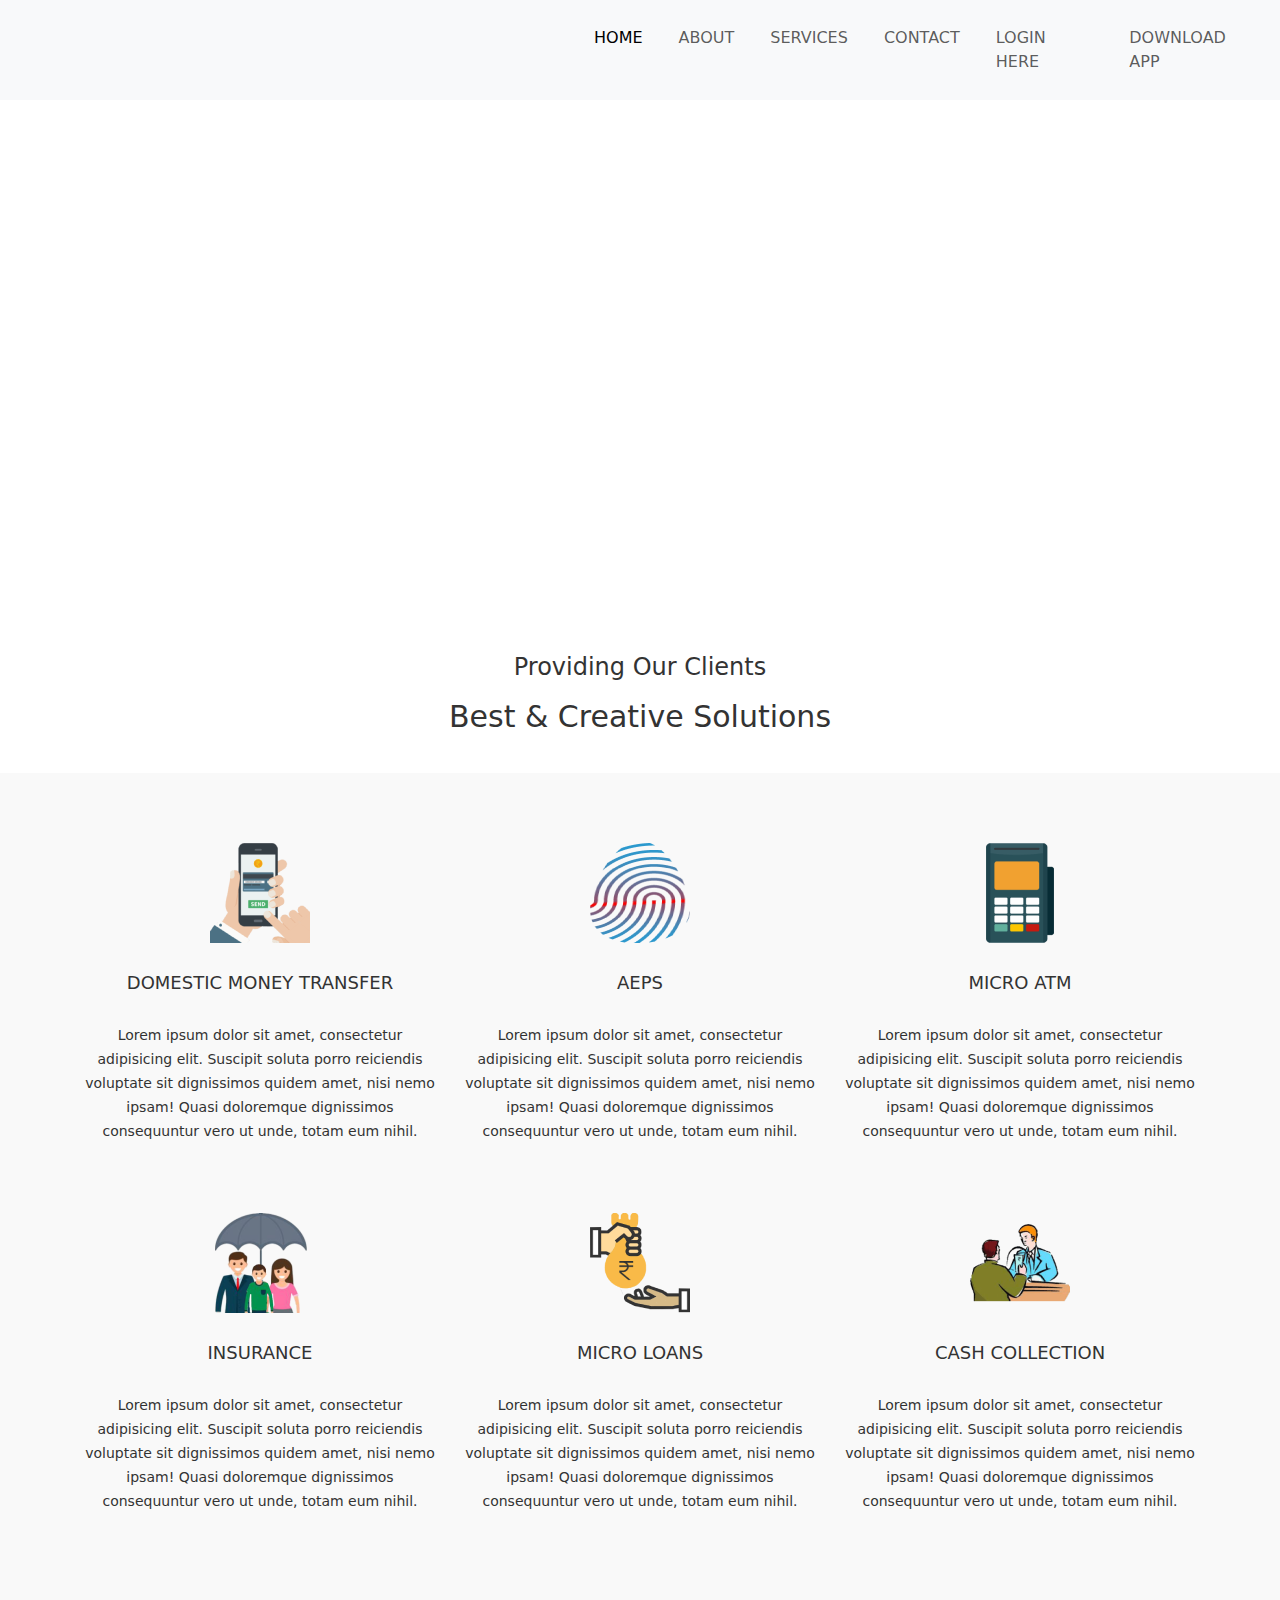
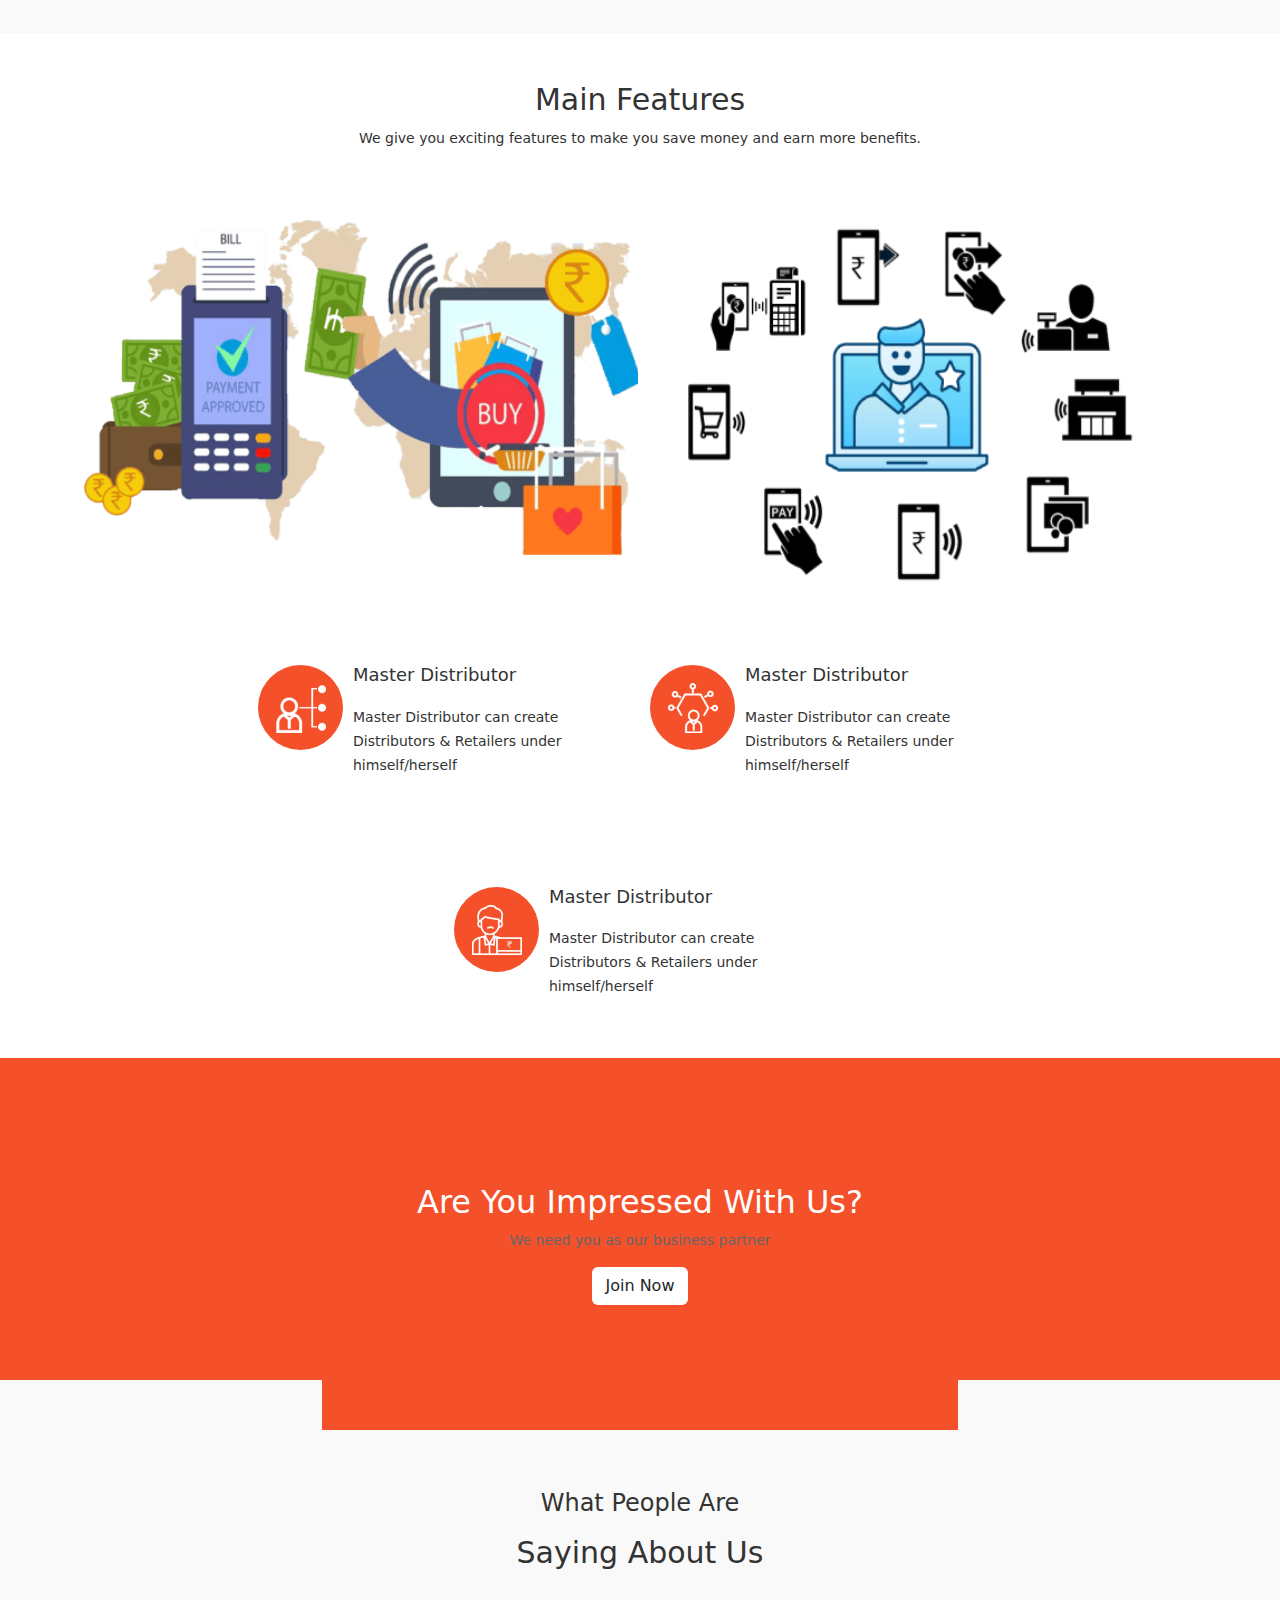
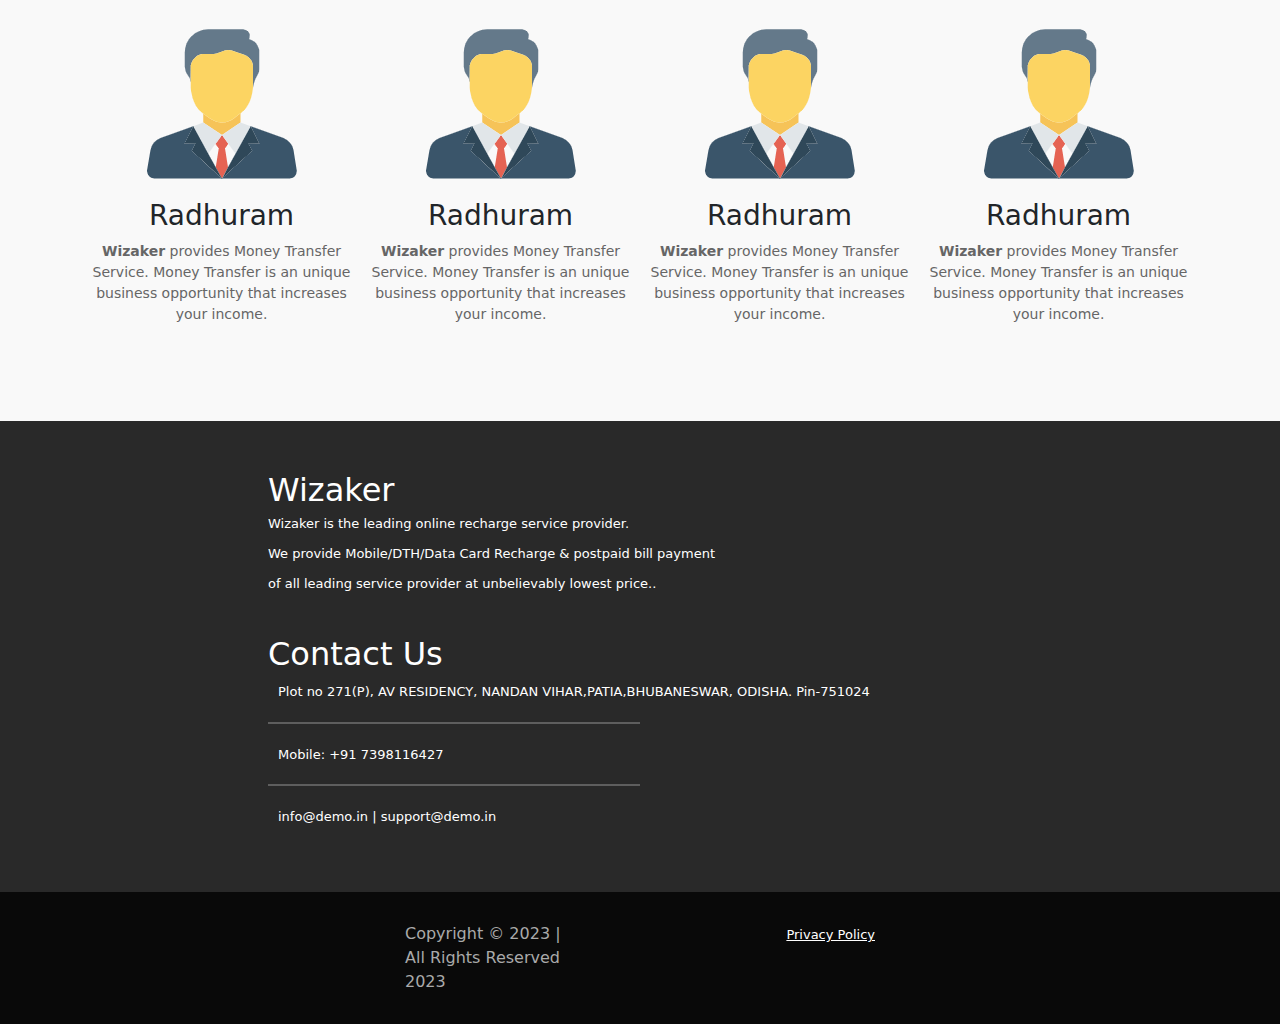
<file: index.html>
<!DOCTYPE html>
<html lang="en">

<head>
    <meta charset="UTF-8">
    <meta name="viewport" content="width=device-width, initial-scale=1.0">
    <link rel="stylesheet" href="css/style.css">
    <link rel="stylesheet" href="css/responsive.css">
    <link href="https://cdn.jsdelivr.net/npm/bootstrap@5.3.3/dist/css/bootstrap.min.css" rel="stylesheet"
        integrity="sha384-QWTKZyjpPEjISv5WaRU9OFeRpok6YctnYmDr5pNlyT2bRjXh0JMhjY6hW+ALEwIH" crossorigin="anonymous">
    <title>Home page</title>
</head>

<body>
    <!-- Header section start -->

    <div class="header">
        <nav class="navbar navbar-expand-lg bg-body-tertiary" style="height: 100px;">
            <div class="container-fluid">
                <a class="navbar-brand" href="#"></a>
                <button class="navbar-toggler" type="button" data-bs-toggle="collapse" data-bs-target="#navbarScroll"
                    aria-controls="navbarScroll" aria-expanded="false" aria-label="Toggle navigation">
                    <span class="navbar-toggler-icon"></span>
                </button>
                <div class="collapse navbar-collapse" id="navbarScroll">
                    <ul id="nav_element" class="navbar-nav me-auto my-2 my-lg-0 navbar-nav-scroll "
                        style="--bs-scroll-height: 200px;">
                        <li class="nav-item">
                            <a class="nav-link active" aria-current="page" href="#">HOME</a>
                        </li>
                        <li class="nav-item">
                            <a class="nav-link" href="about.html">ABOUT</a>
                        </li>
                        <li class="nav-item">
                            <a class="nav-link" href="services.html">SERVICES</a>
                        </li>
                        <li class="nav-item">
                            <a class="nav-link" href="contact.html">CONTACT</a>
                        </li>
                        <li class="nav-item">
                            <a class="nav-link" href="login.html">LOGIN HERE</a>
                        </li>
                        <li class="nav-item">
                            <a class="nav-link" aria-disabled="true">DOWNLOAD APP</a>
                        </li>
                    </ul>
                </div>
            </div>
        </nav>
    </div>


    <!-- header section end -->

    <!-- slider show start here -->

    <!-- Slideshow container -->
    <div class="slideshow-container">

        <!-- Full-width images with number and caption text -->
        <div class="mySlides fade">
            <div class="numbertext"></div>
            <img src="images/slider1.png" style="width:100%">
            <div class="text">Caption Text</div>
        </div>

        <div class="mySlides fade">
            <div class="numbertext"></div>
            <img src="images/slider2.png" style="width:100%">
            <div class="text">Caption Two</div>
        </div>

        <div class="mySlides fade">
            <div class="numbertext"></div>
            <img src="images/slider3.png" style="width:100%">
            <div class="text">Caption Three</div>
        </div>

        <!-- Next and previous buttons -->
        <!-- <a class="prev" onclick="plusSlides(-1)">&#10094;</a>
    <a class="next" onclick="plusSlides(1)">&#10095;</a> -->
    </div>
    <br>

    <!-- The dots/circles -->
    <!-- <div style="text-align:center">
    <span class="dot" onclick="currentSlide(1)"></span>
    <span class="dot" onclick="currentSlide(2)"></span>
    <span class="dot" onclick="currentSlide(3)"></span>
  </div> -->

    <!-- slider show end here -->

    <!-- hero section start here  -->
    <div class="bg-white">
        <div class="container">
            <div class="text-center" style="padding-bottom: 30px; padding-top: 30px;">
                <h3 class="sectntitle">Providing Our Clients</h3>
                <h2 class="sectnhdng">Best & Creative Solutions</h2>
            </div>
        </div>
    </div>
    <div class="box servicebx">
        <div class="container">
            <div class="row" style="display: flex; justify-content: center; flex-wrap: wrap;">
                <div class="col-sm-6 col-md-4 wow fadeInleft">
                    <img src="images/domestic.png" alt="domestic_img">
                    <h4 class>DOMESTIC MONEY TRANSFER</h4>
                    <p class>Lorem ipsum dolor sit amet, consectetur adipisicing elit. Suscipit soluta porro reiciendis
                        voluptate sit dignissimos quidem amet, nisi nemo ipsam! Quasi doloremque dignissimos
                        consequuntur vero ut unde, totam eum nihil.</p>
                </div>
                <div class="col-sm-6 col-md-4 wow fadeInleft">
                    <img src="images/aeps2.png" alt="domestic_img">
                    <h4 class>AEPS</h4>
                    <p class>Lorem ipsum dolor sit amet, consectetur adipisicing elit. Suscipit soluta porro reiciendis
                        voluptate sit dignissimos quidem amet, nisi nemo ipsam! Quasi doloremque dignissimos
                        consequuntur vero ut unde, totam eum nihil.</p>
                </div>
                <div class="col-sm-6 col-md-4 wow fadeInleft">
                    <img src="images/microatm.png" alt="domestic_img">
                    <h4 class>MICRO ATM</h4>
                    <p class>Lorem ipsum dolor sit amet, consectetur adipisicing elit. Suscipit soluta porro reiciendis
                        voluptate sit dignissimos quidem amet, nisi nemo ipsam! Quasi doloremque dignissimos
                        consequuntur vero ut unde, totam eum nihil.</p>
                </div>
                <div class="col-sm-6 col-md-4 wow fadeInleft">
                    <img src="images/insurance.png" alt="domestic_img">
                    <h4 class>INSURANCE</h4>
                    <p class>Lorem ipsum dolor sit amet, consectetur adipisicing elit. Suscipit soluta porro reiciendis
                        voluptate sit dignissimos quidem amet, nisi nemo ipsam! Quasi doloremque dignissimos
                        consequuntur vero ut unde, totam eum nihil.</p>
                </div>
                <div class="col-sm-6 col-md-4 wow fadeInleft">
                    <img src="images/lone.png" alt="domestic_img">
                    <h4 class>MICRO LOANS</h4>
                    <p class>Lorem ipsum dolor sit amet, consectetur adipisicing elit. Suscipit soluta porro reiciendis
                        voluptate sit dignissimos quidem amet, nisi nemo ipsam! Quasi doloremque dignissimos
                        consequuntur vero ut unde, totam eum nihil.</p>
                </div>
                <div class="col-sm-6 col-md-4 wow fadeInleft">
                    <img src="images/collection.png" alt="domestic_img">
                    <h4 class>CASH COLLECTION</h4>
                    <p class>Lorem ipsum dolor sit amet, consectetur adipisicing elit. Suscipit soluta porro reiciendis
                        voluptate sit dignissimos quidem amet, nisi nemo ipsam! Quasi doloremque dignissimos
                        consequuntur vero ut unde, totam eum nihil.</p>
                </div>
            </div>
        </div>
    </div>
    <div class="features bg-white">
        <div class="container">
            <div class="text-center" style="padding-top:30px;">
                <div class="wow bounceInDown">
                    <h2 class="sectnhdng">Main Features</h2>
                </div>
                <div class="wow bounceInDown" data-wow-delay="0.6s">
                    <p class>We give you exciting features to make you save money and earn more benefits.</p>
                </div>
            </div>
        </div>
    </div>
    <div id="img_cont" class="container">
        <div class="row col-sm-6 wow fadeInRight" style="margin-bottom: 50px;">
            <img class="img-responsive col-xs-12" style="padding: 0 !important;" src="images/bil.png" alt="bill_img">
        </div>
        <div class="row col-sm-6 wow fadeInLeft" style="margin-bottom: 15px !important;">
            <img class="img-responsive col-xs-12" style="padding: 0 !important;" src="images/bill2.png" alt="bill2_img">
        </div>
    </div>
    <!-- hero section end here -->

    <!-- bottom section start here  -->
    <div class="main-feature bg-white">
        <div id="bottom_section" class="container">
            <div class="col-md-4 wow fadeInUp">
                <div class="media">
                    <div class="media-left">
                        <span class="spnPartlImg sitePrimeClor hvrble">
                            <img src="images/MDistIco.png" alt="DistIco_img">
                        </span>
                    </div>
                    <div class="media-body">
                        <h4 class="media-heading">
                            Master Distributor
                        </h4>
                        <p>Master Distributor can create Distributors & Retailers under himself/herself</p>
                    </div>
                </div>
            </div>
            <div class="col-md-4 wow fadeInUp">
                <div class="media">
                    <div class="media-left">
                        <span class="spnPartlImg sitePrimeClor hvrble">
                            <img src="images/DistIco.png" alt="MDistIco_img">
                        </span>
                    </div>
                    <div class="media-body">
                        <h4 class="media-heading">
                            Master Distributor
                        </h4>
                        <p>Master Distributor can create Distributors & Retailers under himself/herself</p>
                    </div>
                </div>
            </div>
            <div class="col-md-4 wow fadeInUp">
                <div class="media">
                    <div class="media-left">
                        <span class="spnPartlImg sitePrimeClor hvrble">
                            <img src="images/retailer.png" alt="DistIco_img">
                        </span>
                    </div>
                    <div class="media-body">
                        <h4 class="media-heading">
                            Master Distributor
                        </h4>
                        <p>Master Distributor can create Distributors & Retailers under himself/herself</p>
                    </div>
                </div>
            </div>
        </div>
        <div class="bottom_secton">
            <div class="container">
                <div class="text-center joinImprsnCont sitePrimeClor">
                    <div class="joinImpression relPostn" style="margin-bottom: 30px;">
                        <div class="wow bounceInDown">
                            <h2 class="mrng0">Are You Impressed With Us?</h2>
                            <p class="mrgn0 text-right">We need you as our business partner</p>
                        </div>
                        <div class="clearfix">
                            <a href="contact.html" class="btn btn-default marg0 bg-white"
                                style="margin: 0 !important;">Join Now</a>
                        </div>
                    </div>
                </div>
            </div>
        </div>
        <div class="about_us">
            <div class="container">
                <div class="text-center">
                    <h3 class="sectntitle">What People Are</h3>
                    <h2 class="sectnhdng">Saying About Us</h2>
                    <div class="about_img" style="display: flex; justify-content: center; flex-wrap: wrap;">
                        <div class="col-md-3 ppldescnt">
                            <img src="images/raghuram.png" alt="raghuram">
                            <h3 class>Radhuram</h3>
                            <p class> <b>Wizaker</b> provides Money Transfer Service. Money Transfer is an unique business opportunity that increases your income.</p>
                        </div>
                        <div class="col-md-3 ppldescnt">
                            <img src="images/raghuram.png" alt="raghuram">
                            <h3 class>Radhuram</h3>
                            <p class> <b>Wizaker</b> provides Money Transfer Service. Money Transfer is an unique business opportunity that increases your income.</p>
                        </div>
                        <div class="col-md-3 ppldescnt">
                            <img src="images/raghuram.png" alt="raghuram">
                            <h3 class>Radhuram</h3>
                            <p class> <b>Wizaker</b> provides Money Transfer Service. Money Transfer is an unique business opportunity that increases your income.</p>
                        </div>
                        <div class="col-md-3 ppldescnt">
                            <img src="images/raghuram.png" alt="raghuram">
                            <h3 class>Radhuram</h3>
                            <p class> <b>Wizaker</b> provides Money Transfer Service. Money Transfer is an unique business opportunity that increases your income.</p>
                        </div>
                    </div>
                </div>

            </div>
        </div>
        <!-- bottom section ends here -->
        <div  class="footer">
            <div id="footer" class="container"">
                <div class="col-xs-12 col-sm-6 col-md-8 wow fadeInUp">
                   <h2 class>Wizaker</h2>
                   <p class>Wizaker is the leading online recharge service provider. <br> We provide Mobile/DTH/Data Card Recharge & postpaid bill payment <br> of all leading service provider at unbelievably lowest price..</p>
                   <ul class="social-network">
                    <li></li>
                    <li></li>
                    <li></li>
                   </ul>
                </div>
                <div class="col-xs-12 col-sm-6 col-md-8 wow fadeInUp">
                    <h2>Contact Us</h2>
                    <ul class="footerAddress">
                        <li><span>Plot no 271(P), AV RESIDENCY, NANDAN VIHAR,PATIA,BHUBANESWAR, ODISHA. Pin-751024</span>
                        </li>
                        <hr class="hr">
                        <li><span>Mobile: +91 7398116427</span></li>
                        <hr class="hr">
                        <li><span>info@demo.in | support@demo.in</span></li>
                    </ul>
                </div>
            </div>

        </div>

        <div class="sub-footer relPostn">
            <div class="container">
                <div class="row">
                    <div class="col-md-6">Copyright © 2023 | All Rights Reserved 2023</div>
                </div>
                <div class="pull-right">
                    <a href="index.html">Privacy Policy</a>
                </div>
            </div>
        </div>

    </div>
    





    <script src="Js/index.js"></script>
    <script src="https://cdn.jsdelivr.net/npm/@popperjs/core@2.11.8/dist/umd/popper.min.js"
        integrity="sha384-I7E8VVD/ismYTF4hNIPjVp/Zjvgyol6VFvRkX/vR+Vc4jQkC+hVqc2pM8ODewa9r"
        crossorigin="anonymous"></script>
    <script src="https://cdn.jsdelivr.net/npm/bootstrap@5.3.3/dist/js/bootstrap.min.js"
        integrity="sha384-0pUGZvbkm6XF6gxjEnlmuGrJXVbNuzT9qBBavbLwCsOGabYfZo0T0to5eqruptLy"
        crossorigin="anonymous"></script>
</body>

</html>
</file>
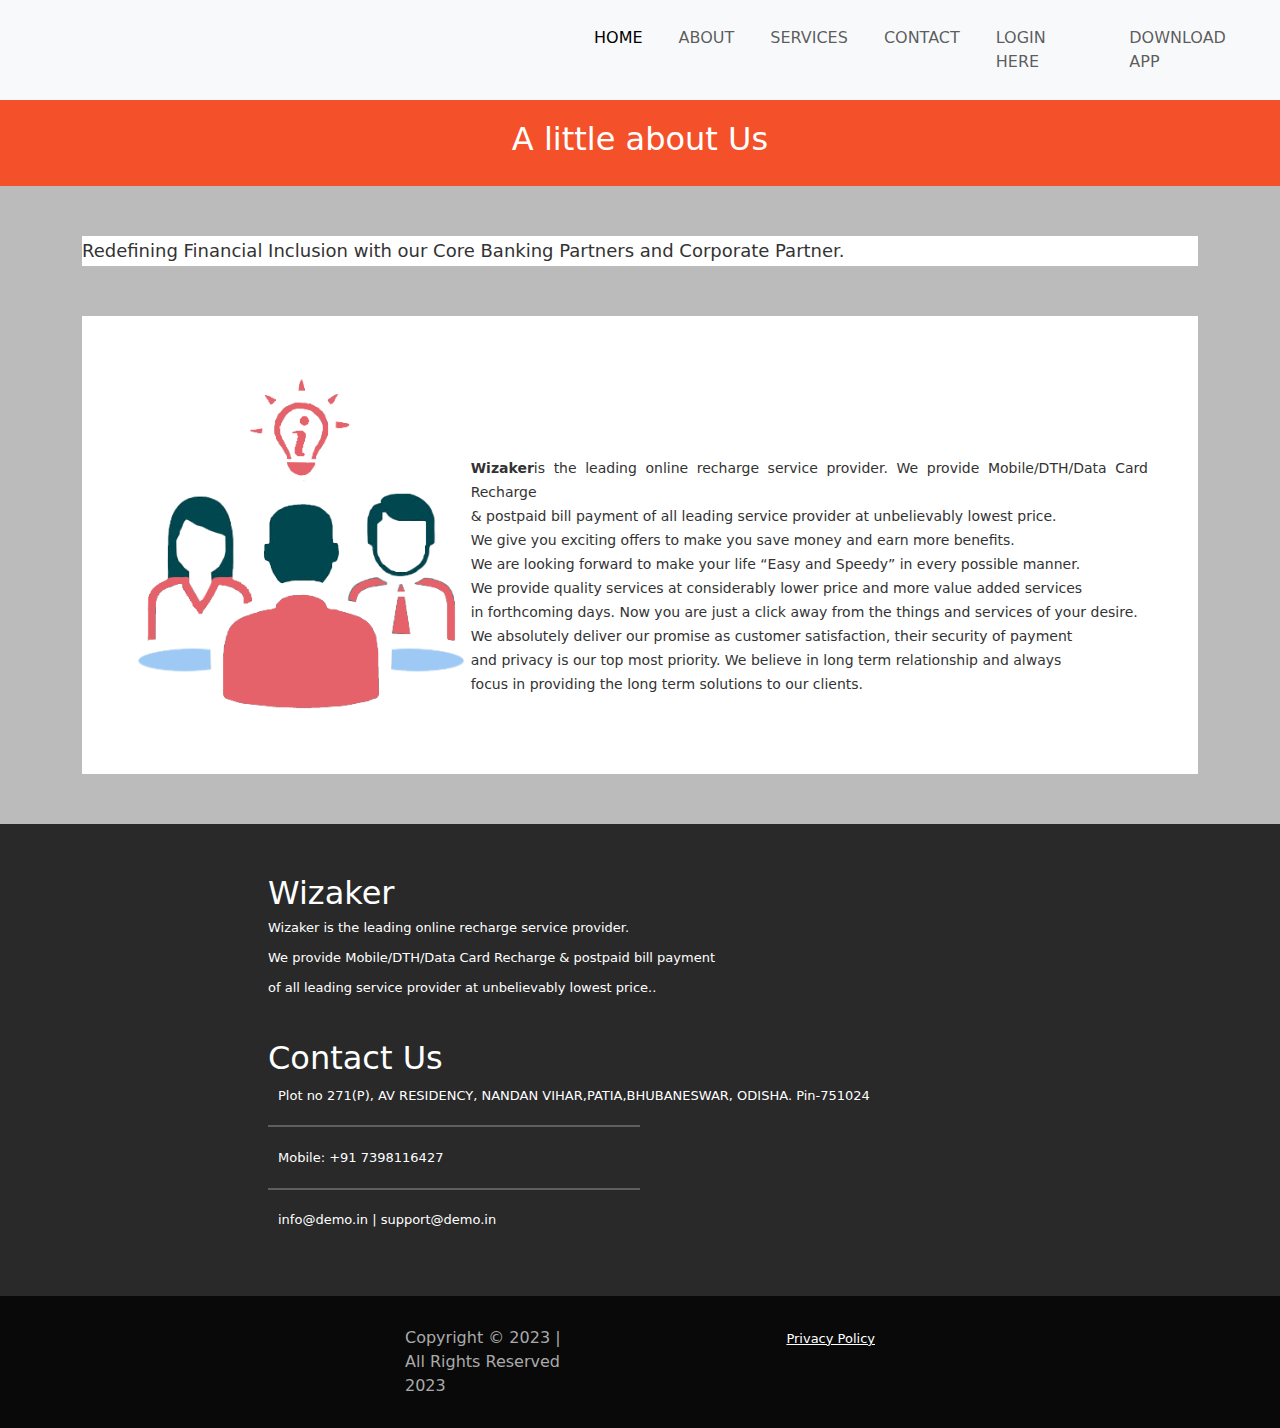
<file: about.html>
<!DOCTYPE html>
<html lang="en">
<head>
    <meta charset="UTF-8">
    <meta name="viewport" content="width=device-width, initial-scale=1.0">
    <link rel="stylesheet" href="css/style.css">
    <link rel="stylesheet" href="css/responsive.css">
    <link href="https://cdn.jsdelivr.net/npm/bootstrap@5.3.3/dist/css/bootstrap.min.css" rel="stylesheet"
    integrity="sha384-QWTKZyjpPEjISv5WaRU9OFeRpok6YctnYmDr5pNlyT2bRjXh0JMhjY6hW+ALEwIH" crossorigin="anonymous">
    <title>About page</title>
</head>
<body>

         <!-- Header section start here -->

         <div class="header">
            <nav class="navbar navbar-expand-lg bg-body-tertiary" style="height: 100px;">
                <div class="container-fluid">
                    <a class="navbar-brand" href="#"></a>
                    <button class="navbar-toggler" type="button" data-bs-toggle="collapse" data-bs-target="#navbarScroll"
                        aria-controls="navbarScroll" aria-expanded="false" aria-label="Toggle navigation">
                        <span class="navbar-toggler-icon"></span>
                    </button>
                    <div class="collapse navbar-collapse" id="navbarScroll">
                        <ul id="nav_element" class="navbar-nav me-auto my-2 my-lg-0 navbar-nav-scroll "
                            style="--bs-scroll-height: 200px;">
                            <li class="nav-item">
                                <a class="nav-link active" aria-current="page" href="index.html">HOME</a>
                            </li>
                            <li class="nav-item">
                                <a class="nav-link" href="about.html">ABOUT</a>
                            </li>
                            <li class="nav-item">
                                <a class="nav-link" href="services.html">SERVICES</a>
                            </li>
                            <li class="nav-item">
                                <a class="nav-link" href="contact.html">CONTACT</a>
                            </li>
                            <li class="nav-item">
                                <a class="nav-link" href="login.html">LOGIN HERE</a>
                            </li>
                            <li class="nav-item">
                                <a class="nav-link" aria-disabled="true">DOWNLOAD APP</a>
                            </li>
                        </ul>
                    </div>
                </div>
            </nav>
        </div>

        <!-- Header section end here -->


           <!-- main section start here -->
           <div class="sitePrimeClor clientPageTitle">
            <div class="container">
                <div class="row">
                    <div class="col-xs-12">
                        <h2 class style="color: #fff;">A little about Us</h2>
                    </div>
                </div>
            </div>
           </div>
        <div class="aboutus pagesection">
            <div class="container">
                <div>
                    <div class="about-box">
                        <div class="wow bouceInDown" data-wow-offset="0" data-wow-delay="0.6s">
                            <h4 class="text-left bg-white" style="margin-top: 50px; margin-bottom: 15px !important; line-height: 30px; color: #333; text-align: left; font-size: 18px;" >
                                Redefining Financial Inclusion with our Core Banking Partners and Corporate Partner.</h4>
                        </div>
                        <div class="pgbodyCont bg-white" style="display: flex; flex-wrap: wrap; margin-top: 50px; margin-bottom: 50px; padding: 50px; color: #3D4051;">
                            <div class="col-xs-12 col-sm-4 text-center aboutUsImg" style="margin-bottom: 15px !important; padding: 0 !important; ">
                                <img src="images/aboutus.png" class="img-responsive" alt=""> 
                            
                           </div>
                           <div class="col-xs-12 col-sm-8 aboutUsDesc" style=" padding-right: 0 !important;">
                            <p class="p-text"> <b>Wizaker</b>is the leading online recharge service provider. We provide Mobile/DTH/Data Card Recharge <br> & postpaid bill payment of all leading service provider at unbelievably lowest price. <br> We give you exciting offers to make you save money and earn more benefits. <br> We are looking forward to make your life “Easy and Speedy” in every possible manner. <br> We provide quality services at considerably lower price and more value added services <br> in forthcoming days. Now you are just a click away from the things and services of your desire. <br> We absolutely deliver our promise as customer satisfaction, their security of payment <br> and privacy is our top most priority. We believe in long term relationship and always <br> focus in providing the long term solutions to our clients.</p></div>
                        </div>
                        
                        </div>
                </div>
            </div>
        </div>
                <!-- main section end here -->

                <!-- footer section start here -->
                <div  class="footer">
                    <div id="footer" class="container"">
                        <div class="col-xs-12 col-sm-6 col-md-8 wow fadeInUp">
                           <h2 class>Wizaker</h2>
                           <p class>Wizaker is the leading online recharge service provider. <br> We provide Mobile/DTH/Data Card Recharge & postpaid bill payment <br> of all leading service provider at unbelievably lowest price..</p>
                           <ul class="social-network">
                            <li></li>
                            <li></li>
                            <li></li>
                           </ul>
                        </div>
                        <div class="col-xs-12 col-sm-6 col-md-8 wow fadeInUp">
                            <h2>Contact Us</h2>
                            <ul class="footerAddress">
                                <li><span>Plot no 271(P), AV RESIDENCY, NANDAN VIHAR,PATIA,BHUBANESWAR, ODISHA. Pin-751024</span>
                                </li>
                                <hr class="hr">
                                <li><span>Mobile: +91 7398116427</span></li>
                                <hr class="hr">
                                <li><span>info@demo.in | support@demo.in</span></li>
                            </ul>
                        </div>
                    </div>
        
                </div>
        
                <div class="sub-footer relPostn">
                    <div class="container">
                        <div class="row">
                            <div class="col-md-6">Copyright © 2023 | All Rights Reserved 2023</div>
                        </div>
                        <div class="pull-right">
                            <a href="index.html">Privacy Policy</a>
                        </div>
                    </div>
                </div>
        
            </div>
                     <!-- footer section ends here -->


       
    <script src="Js/index.js"></script>
    <script src="https://cdn.jsdelivr.net/npm/@popperjs/core@2.11.8/dist/umd/popper.min.js"
        integrity="sha384-I7E8VVD/ismYTF4hNIPjVp/Zjvgyol6VFvRkX/vR+Vc4jQkC+hVqc2pM8ODewa9r"
        crossorigin="anonymous"></script>
    <script src="https://cdn.jsdelivr.net/npm/bootstrap@5.3.3/dist/js/bootstrap.min.js"
        integrity="sha384-0pUGZvbkm6XF6gxjEnlmuGrJXVbNuzT9qBBavbLwCsOGabYfZo0T0to5eqruptLy"
        crossorigin="anonymous"></script>
</body>
</html>
</file>
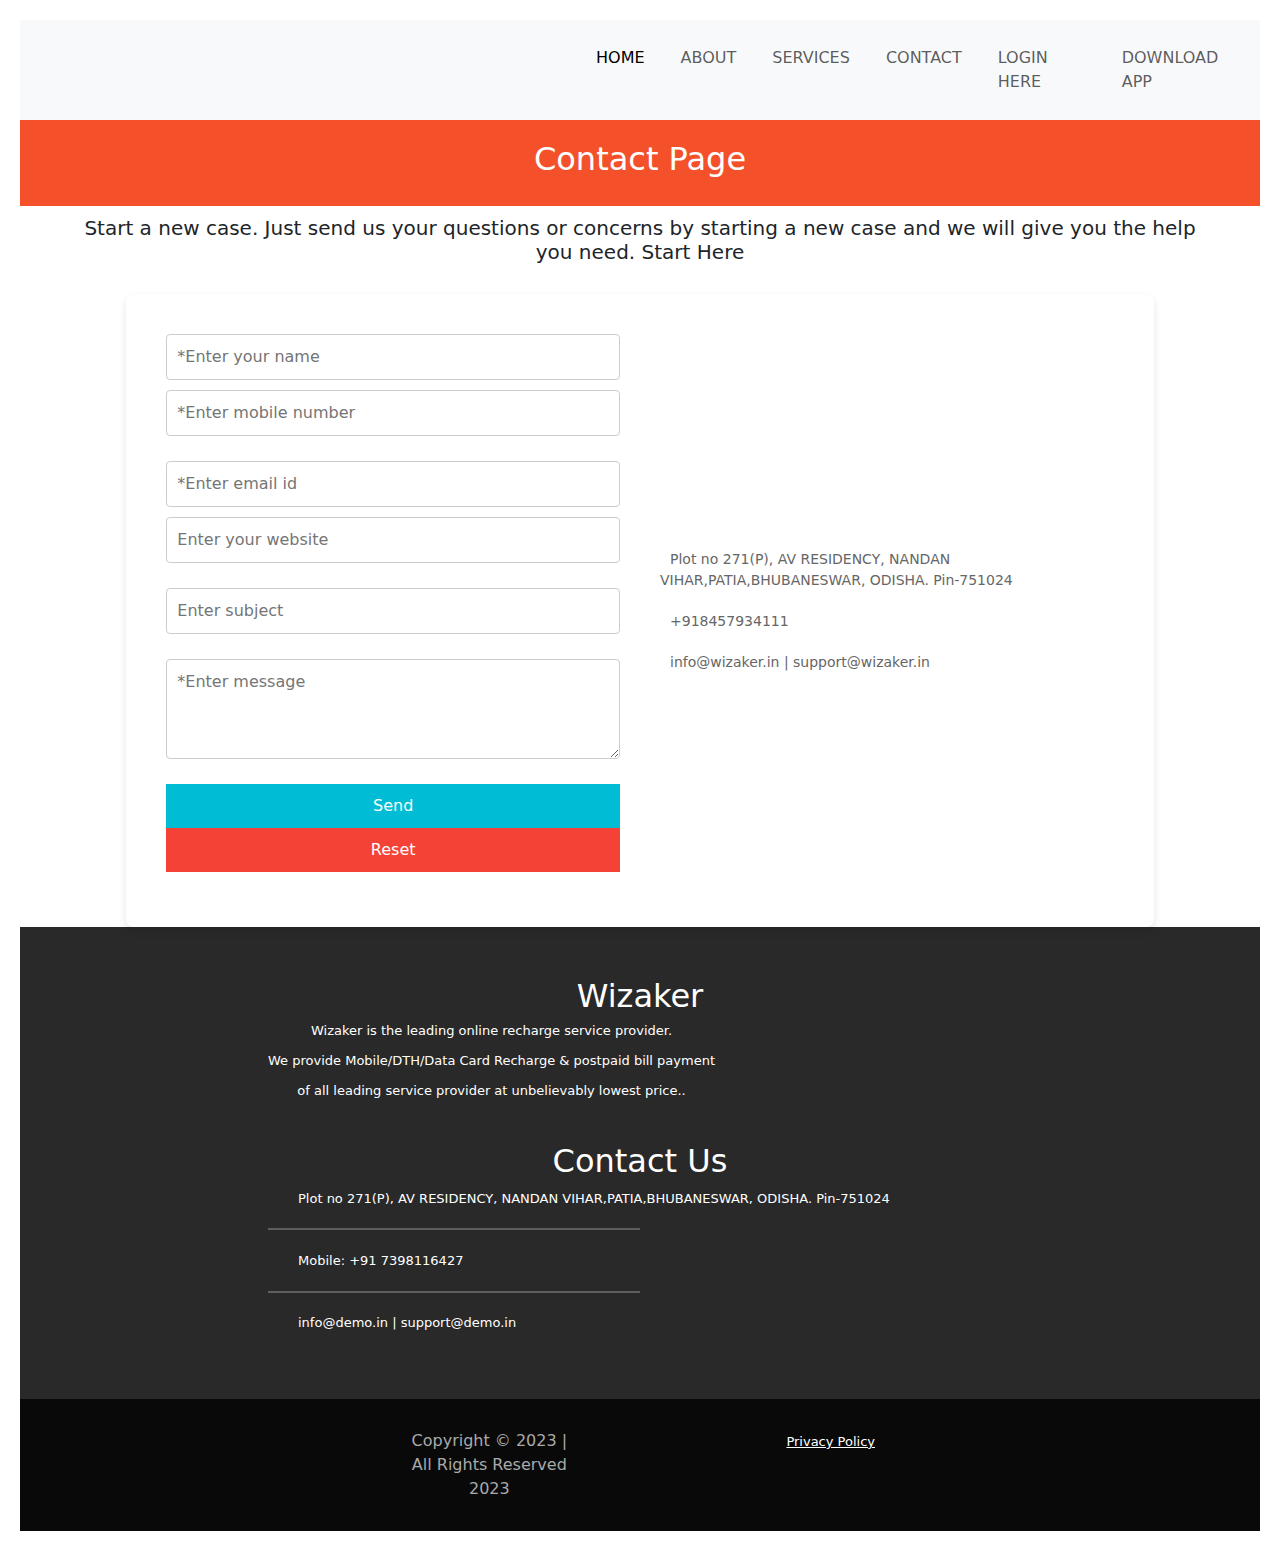
<file: contact.html>
<!DOCTYPE html>
<html lang="en">
<head>
    <meta charset="UTF-8">
    <meta name="viewport" content="width=device-width, initial-scale=1.0">
    <link rel="stylesheet" href="css/style.css">
    <link rel="stylesheet" href="css/responsive.css">
    <link rel="stylesheet" href="css/services.css">
    <link href="https://cdn.jsdelivr.net/npm/bootstrap@5.3.3/dist/css/bootstrap.min.css" rel="stylesheet"
    integrity="sha384-QWTKZyjpPEjISv5WaRU9OFeRpok6YctnYmDr5pNlyT2bRjXh0JMhjY6hW+ALEwIH" crossorigin="anonymous">

    <title>Contact page</title>
</head>
<body>

       <!-- header section start here -->
    <div class="header">
        <nav class="navbar navbar-expand-lg bg-body-tertiary" style="height: 100px;">
            <div class="container-fluid">
                <a class="navbar-brand" href="#"></a>
                <button class="navbar-toggler" type="button" data-bs-toggle="collapse" data-bs-target="#navbarScroll"
                    aria-controls="navbarScroll" aria-expanded="false" aria-label="Toggle navigation">
                    <span class="navbar-toggler-icon"></span>
                </button>
                <div class="collapse navbar-collapse" id="navbarScroll">
                    <ul id="nav_element" class="navbar-nav me-auto my-2 my-lg-0 navbar-nav-scroll "
                        style="--bs-scroll-height: 200px;">
                        <li class="nav-item">
                            <a class="nav-link active" aria-current="page" href="index.html">HOME</a>
                        </li>
                        <li class="nav-item">
                            <a class="nav-link" href="about.html">ABOUT</a>
                        </li>
                        <li class="nav-item">
                            <a class="nav-link" href="services.html">SERVICES</a>
                        </li>
                        <li class="nav-item">
                            <a class="nav-link" href="contact.html">CONTACT</a>
                        </li>
                        <li class="nav-item">
                            <a class="nav-link" href="login.html">LOGIN HERE</a>
                        </li>
                        <li class="nav-item">
                            <a class="nav-link" aria-disabled="true">DOWNLOAD APP</a>
                        </li>
                    </ul>
                </div>
            </div>
        </nav>
    </div>

         <!-- header section end here -->
         <!-- maine section start here -->
         <div class="sitePrimeClor clientPageTitle">
            <div class="container">
                <div class="row">
                    <div class="col-xs-12">
                        <h2 class style="color: #fff;">Contact Page</h2>
                    </div>
                </div>
            </div>
           </div>
         <div class="container">
            <h1 class="title">Start a new case. Just send us your questions or concerns by starting a new case and we will give you the help you need. Start Here</h1>
            <div class="form-container">
                <form id="contactForm">
                    <div class="form-group">
                        <input type="text" name="name" placeholder="*Enter your name" required>
                        <input type="text" name="mobile" placeholder="*Enter mobile number" required>
                    </div>
                    <div class="form-group">
                        <input type="email" name="email" placeholder="*Enter email id" required>
                        <input type="text" name="website" placeholder="Enter your website">
                    </div>
                    <div class="form-group">
                        <input type="text" name="subject" placeholder="Enter subject">
                    </div>
                    <div class="form-group">
                        <textarea name="message" placeholder="*Enter message" required></textarea>
                    </div>
                    <div class="form-group">
                        <button type="submit" class="send">Send</button>
                        <button type="reset" class="reset">Reset</button>
                    </div>
                </form>
                <div class="contact-info">
                    <p><i class="fas fa-map-marker-alt"></i> Plot no 271(P), AV RESIDENCY, NANDAN VIHAR,PATIA,BHUBANESWAR, ODISHA. Pin-751024</p>
                    <p><i class="fas fa-phone-alt"></i> +918457934111</p>
                    <p><i class="fas fa-envelope"></i> info@wizaker.in | support@wizaker.in</p>
                </div>
            </div>
        </div>

         <!-- maine section end here -->
         <!-- footer section start here -->
         <div  class="footer">
            <div id="footer" class="container"">
                <div class="col-xs-12 col-sm-6 col-md-8 wow fadeInUp">
                   <h2 class>Wizaker</h2>
                   <p class>Wizaker is the leading online recharge service provider. <br> We provide Mobile/DTH/Data Card Recharge & postpaid bill payment <br> of all leading service provider at unbelievably lowest price..</p>
                   <ul class="social-network">
                    <li></li>
                    <li></li>
                    <li></li>
                   </ul>
                </div>
                <div class="col-xs-12 col-sm-6 col-md-8 wow fadeInUp">
                    <h2>Contact Us</h2>
                    <ul class="footerAddress">
                        <li><span>Plot no 271(P), AV RESIDENCY, NANDAN VIHAR,PATIA,BHUBANESWAR, ODISHA. Pin-751024</span>
                        </li>
                        <hr class="hr">
                        <li><span>Mobile: +91 7398116427</span></li>
                        <hr class="hr">
                        <li><span>info@demo.in | support@demo.in</span></li>
                    </ul>
                </div>
            </div>

        </div>

        <div class="sub-footer relPostn">
            <div class="container">
                <div class="row">
                    <div class="col-md-6">Copyright © 2023 | All Rights Reserved 2023</div>
                </div>
                <div class="pull-right">
                    <a href="index.html">Privacy Policy</a>
                </div>
            </div>
        </div>

    </div>

         <!-- footer section end here -->
    <script src="Js/index.js"></script>
    <script src="https://cdn.jsdelivr.net/npm/@popperjs/core@2.11.8/dist/umd/popper.min.js"
        integrity="sha384-I7E8VVD/ismYTF4hNIPjVp/Zjvgyol6VFvRkX/vR+Vc4jQkC+hVqc2pM8ODewa9r"
        crossorigin="anonymous"></script>
    <script src="https://cdn.jsdelivr.net/npm/bootstrap@5.3.3/dist/js/bootstrap.min.js"
        integrity="sha384-0pUGZvbkm6XF6gxjEnlmuGrJXVbNuzT9qBBavbLwCsOGabYfZo0T0to5eqruptLy"
        crossorigin="anonymous"></script>
</body>
</html>
</file>
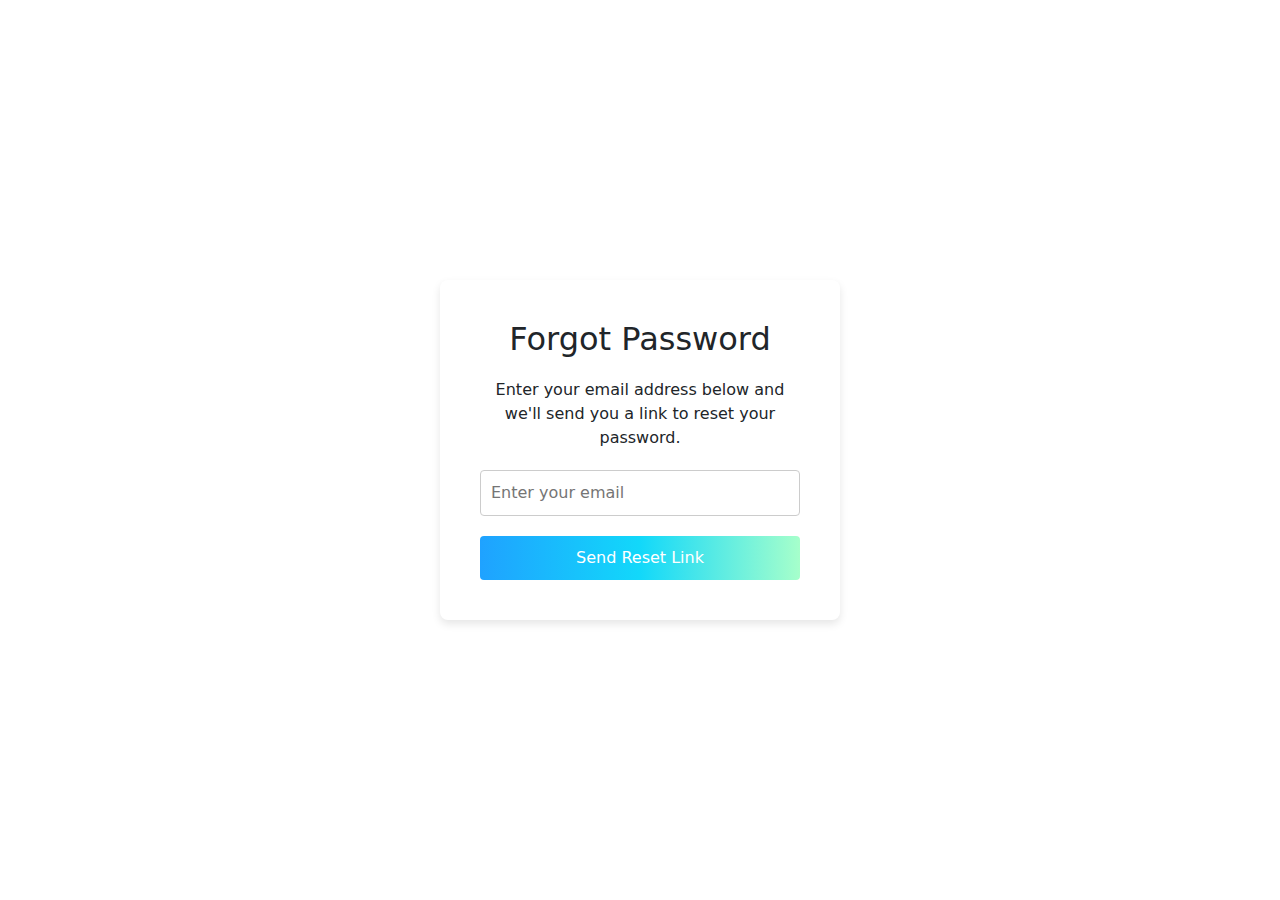
<file: forgot.html>
<!DOCTYPE html>
<html lang="en">
<head>
    <meta charset="UTF-8">
    <meta name="viewport" content="width=device-width, initial-scale=1.0">
    <link rel="stylesheet" href="css/forgot.css">
    <link href="https://cdn.jsdelivr.net/npm/bootstrap@5.3.3/dist/css/bootstrap.min.css" rel="stylesheet"
    integrity="sha384-QWTKZyjpPEjISv5WaRU9OFeRpok6YctnYmDr5pNlyT2bRjXh0JMhjY6hW+ALEwIH" crossorigin="anonymous">
    <title>forgot password </title>
</head>
<body>
    <div class="container">
        <div class="forgot-password-section">
            <h2>Forgot Password</h2>
            <p>Enter your email address below and we'll send you a link to reset your password.</p>
            <form id="forgotPasswordForm">
                <div class="form-group">
                    <input type="email" name="email" placeholder="Enter your email" required>
                </div>
                <button type="submit" class="reset-btn">Send Reset Link</button>
            </form>
        </div>
    </div>




    
    <script src="Js/index.js"></script>
    <script src="https://cdn.jsdelivr.net/npm/@popperjs/core@2.11.8/dist/umd/popper.min.js"
        integrity="sha384-I7E8VVD/ismYTF4hNIPjVp/Zjvgyol6VFvRkX/vR+Vc4jQkC+hVqc2pM8ODewa9r"
        crossorigin="anonymous"></script>
    <script src="https://cdn.jsdelivr.net/npm/bootstrap@5.3.3/dist/js/bootstrap.min.js"
        integrity="sha384-0pUGZvbkm6XF6gxjEnlmuGrJXVbNuzT9qBBavbLwCsOGabYfZo0T0to5eqruptLy"
        crossorigin="anonymous"></script>
    
</body>
</html>
</file>
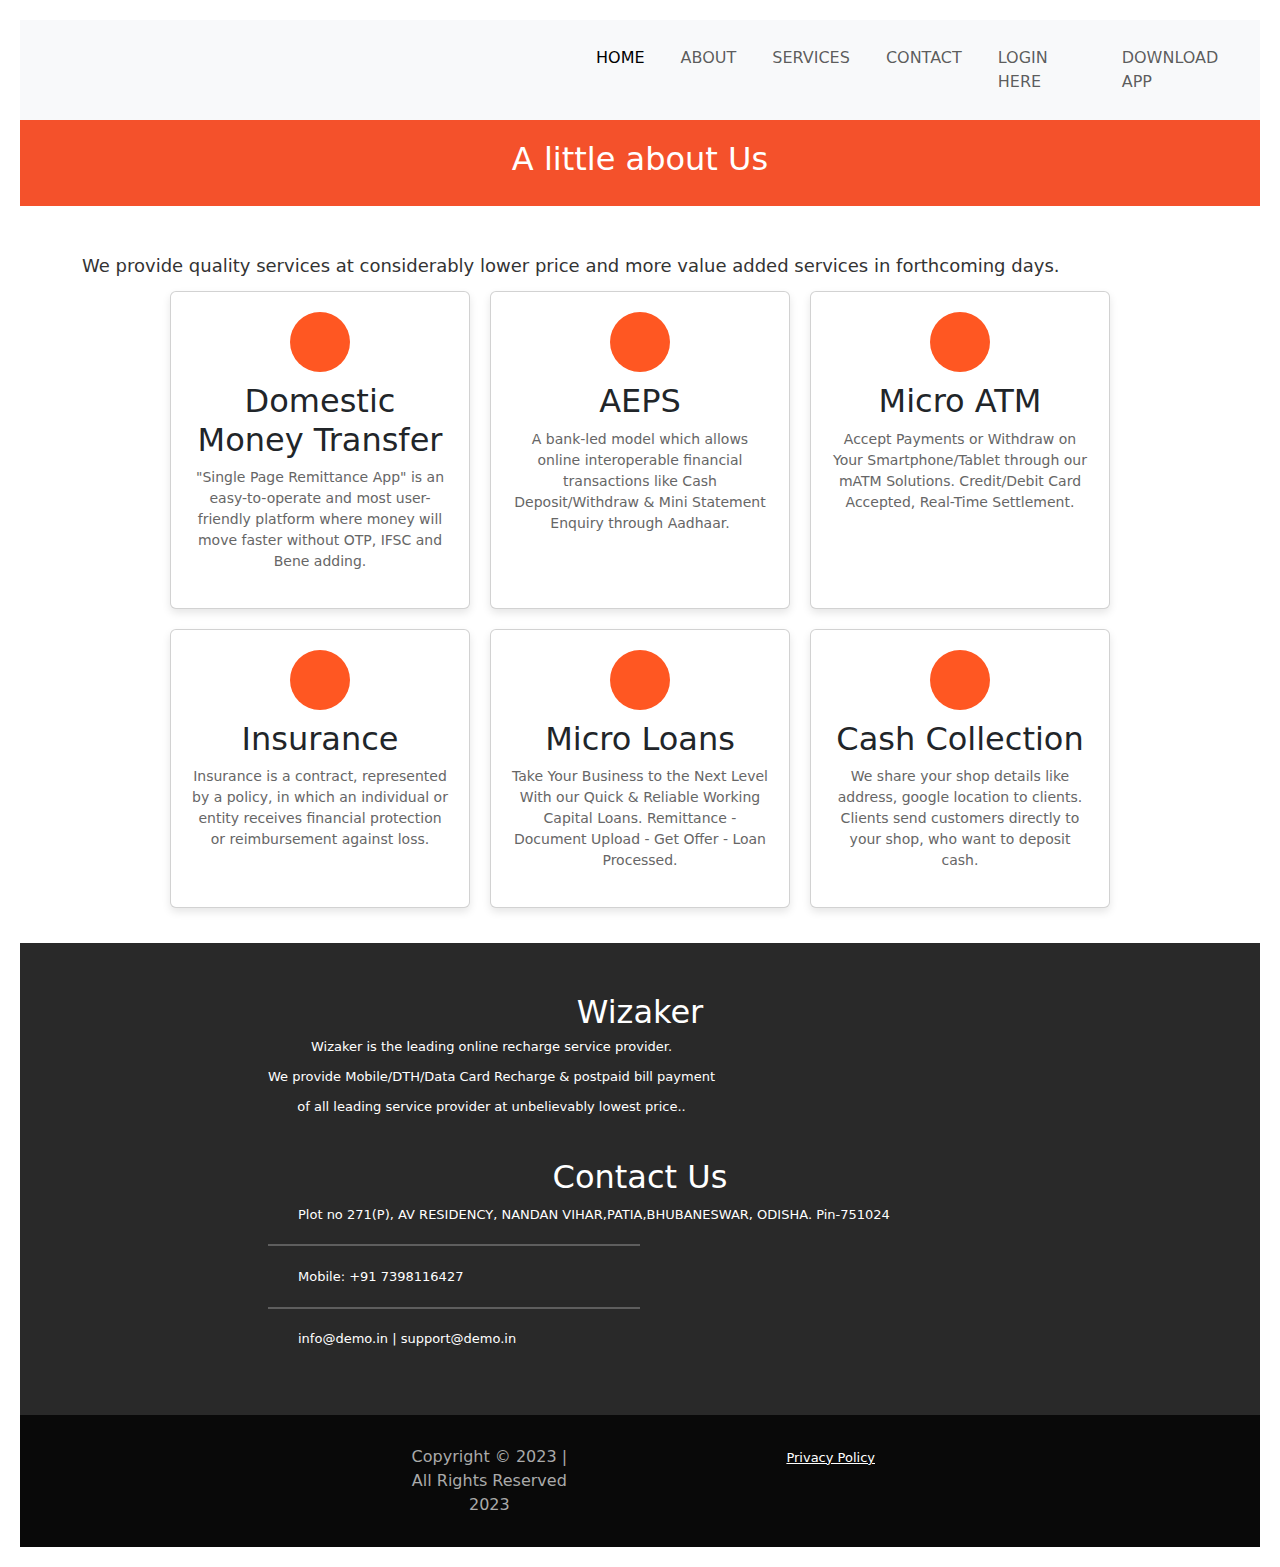
<file: services.html>
<!DOCTYPE html>
<html lang="en">
<head>
    <meta charset="UTF-8">
    <meta name="viewport" content="width=device-width, initial-scale=1.0">
    <link rel="stylesheet" href="css/style.css">
    <link rel="stylesheet" href="css/services.css">
    <link rel="stylesheet" href="css/responsive.css">
    <link href="https://cdn.jsdelivr.net/npm/bootstrap@5.3.3/dist/css/bootstrap.min.css" rel="stylesheet"
    integrity="sha384-QWTKZyjpPEjISv5WaRU9OFeRpok6YctnYmDr5pNlyT2bRjXh0JMhjY6hW+ALEwIH" crossorigin="anonymous">
    <title>Services</title>
</head>
<body>
          <!-- header section start here -->
    <div class="header">
        <nav class="navbar navbar-expand-lg bg-body-tertiary" style="height: 100px;">
            <div class="container-fluid">
                <a class="navbar-brand" href="#"></a>
                <button class="navbar-toggler" type="button" data-bs-toggle="collapse" data-bs-target="#navbarScroll"
                    aria-controls="navbarScroll" aria-expanded="false" aria-label="Toggle navigation">
                    <span class="navbar-toggler-icon"></span>
                </button>
                <div class="collapse navbar-collapse" id="navbarScroll">
                    <ul id="nav_element" class="navbar-nav me-auto my-2 my-lg-0 navbar-nav-scroll "
                        style="--bs-scroll-height: 200px;">
                        <li class="nav-item">
                            <a class="nav-link active" aria-current="page" href="index.html">HOME</a>
                        </li>
                        <li class="nav-item">
                            <a class="nav-link" href="about.html">ABOUT</a>
                        </li>
                        <li class="nav-item">
                            <a class="nav-link" href="services.html">SERVICES</a>
                        </li>
                        <li class="nav-item">
                            <a class="nav-link" href="contact.html">CONTACT</a>
                        </li>
                        <li class="nav-item">
                            <a class="nav-link" href="login.html">LOGIN HERE</a>
                        </li>
                        <li class="nav-item">
                            <a class="nav-link" aria-disabled="true">DOWNLOAD APP</a>
                        </li>
                    </ul>
                </div>
            </div>
        </nav>
    </div>
    <!-- header section ends here -->
            
        <!-- main section start here -->
        <div class="sitePrimeClor clientPageTitle">
            <div class="container">
                <div class="row">
                    <div class="col-xs-12">
                        <h2 class style="color: #fff;">A little about Us</h2>
                    </div>
                </div>
            </div>
           </div>
           <div class="servicesPg pagesection">
            <div class="container">
                <div class>
                    <div class="services-box">
                        <div class="wow bounceInDown" data-wow-offset="0" data-wow-delay="0.6s">
                            <h4 class="servece_head">We provide quality services at considerably lower price and more value added services in forthcoming days.</h4>
                        </div>
                        <div class="container">
                            <div class="card">
                                <div class="icon"><i class="fas fa-money-bill-wave"></i></div>
                                <h2>Domestic Money Transfer</h2>
                                <p>"Single Page Remittance App" is an easy-to-operate and most user-friendly platform where money will move faster without OTP, IFSC and Bene adding.</p>
                            </div>
                            <div class="card">
                                <div class="icon"><i class="fas fa-thumbs-up"></i></div>
                                <h2>AEPS</h2>
                                <p>A bank-led model which allows online interoperable financial transactions like Cash Deposit/Withdraw & Mini Statement Enquiry through Aadhaar.</p>
                            </div>
                            <div class="card">
                                <div class="icon"><i class="fas fa-calculator"></i></div>
                                <h2>Micro ATM</h2>
                                <p>Accept Payments or Withdraw on Your Smartphone/Tablet through our mATM Solutions. Credit/Debit Card Accepted, Real-Time Settlement.</p>
                            </div>
                            <div class="card">
                                <div class="icon"><i class="fas fa-umbrella"></i></div>
                                <h2>Insurance</h2>
                                <p>Insurance is a contract, represented by a policy, in which an individual or entity receives financial protection or reimbursement against loss.</p>
                            </div>
                            <div class="card">
                                <div class="icon"><i class="fas fa-coins"></i></div>
                                <h2>Micro Loans</h2>
                                <p>Take Your Business to the Next Level With our Quick & Reliable Working Capital Loans. Remittance - Document Upload - Get Offer - Loan Processed.</p>
                            </div>
                            <div class="card">
                                <div class="icon"><i class="fas fa-hand-paper"></i></div>
                                <h2>Cash Collection</h2>
                                <p>We share your shop details like address, google location to clients. Clients send customers directly to your shop, who want to deposit cash.</p>
                            </div>
                        </div>
                    </div>
                </div>
            </div>
           </div>

           <!-- main section ends here -->
           <!-- footer start here -->
           <div class="servicefootrer">
           <div  class="footer">
            <div id="footer" class="container"">
                <div class="col-xs-12 col-sm-6 col-md-8 wow fadeInUp">
                   <h2 class>Wizaker</h2>
                   <p class>Wizaker is the leading online recharge service provider. <br> We provide Mobile/DTH/Data Card Recharge & postpaid bill payment <br> of all leading service provider at unbelievably lowest price..</p>
                   <ul class="social-network">
                    <li></li>
                    <li></li>
                    <li></li>
                   </ul>
                </div>
                <div class="col-xs-12 col-sm-6 col-md-8 wow fadeInUp">
                    <h2>Contact Us</h2>
                    <ul class="footerAddress">
                        <li><span>Plot no 271(P), AV RESIDENCY, NANDAN VIHAR,PATIA,BHUBANESWAR, ODISHA. Pin-751024</span>
                        </li>
                        <hr class="hr">
                        <li><span>Mobile: +91 7398116427</span></li>
                        <hr class="hr">
                        <li><span>info@demo.in | support@demo.in</span></li>
                    </ul>
                </div>
            </div>

        </div>

        <div class="sub-footer relPostn">
            <div class="container">
                <div class="row">
                    <div class="col-md-6">Copyright © 2023 | All Rights Reserved 2023</div>
                </div>
                <div class="pull-right">
                    <a href="index.html">Privacy Policy</a>
                </div>
            </div>
        </div>
    </div>
    

               <!-- footer ends here -->








    <script src="Js/index.js"></script>
    <script src="https://cdn.jsdelivr.net/npm/@popperjs/core@2.11.8/dist/umd/popper.min.js"
        integrity="sha384-I7E8VVD/ismYTF4hNIPjVp/Zjvgyol6VFvRkX/vR+Vc4jQkC+hVqc2pM8ODewa9r"
        crossorigin="anonymous"></script>
    <script src="https://cdn.jsdelivr.net/npm/bootstrap@5.3.3/dist/js/bootstrap.min.js"
        integrity="sha384-0pUGZvbkm6XF6gxjEnlmuGrJXVbNuzT9qBBavbLwCsOGabYfZo0T0to5eqruptLy"
        crossorigin="anonymous"></script>
</body>
</html>
</file>
<file: css/style.css>
#nav_element{
    margin-left: 45%;
    gap:  20px;
}


/* slider show css start here */

* {box-sizing:border-box}

/* Slideshow container */
.slideshow-container {
  position: relative;
  margin: auto;
  font-family: Quicksand, Georgia, 'Times New Roman', Times, serif !important;
}

/* Hide the images by default */
.mySlides {
  display: none;
}

/* Next & previous buttons */
.prev, .next {
  cursor: pointer;
  position: absolute;
  top: 50%;
  width: auto;
  margin-top: -22px;
  padding: 16px;
  color: white;
  font-weight: bold;
  font-size: 18px;
  transition: 0.6s ease;
  border-radius: 0 3px 3px 0;
  user-select: none;
}

/* Position the "next button" to the right */
.next {
  right: 0;
  border-radius: 3px 0 0 3px;
}

/* On hover, add a black background color with a little bit see-through */
.prev:hover, .next:hover {
  background-color: rgba(0,0,0,0.8);
}

/* Caption text */
.text {
  color: #f2f2f2;
  font-size: 15px;
  padding: 8px 12px;
  position: absolute;
  bottom: 8px;
  width: 100%;
  text-align: center;
}

/* Number text (1/3 etc) */
.numbertext {
  color: #f2f2f2;
  font-size: 12px;
  padding: 8px 12px;
  position: absolute;
  top: 0;
}

/* The dots/bullets/indicators */
.dot {
  cursor: pointer;
  height: 15px;
  width: 15px;
  margin: 0 2px;
  background-color: #bbb;
  border-radius: 50%;
  display: inline-block;
  transition: background-color 0.6s ease;
}

.active, .dot:hover {
  background-color: #717171;
}

/* Fading animation */
.fade {
  animation-name: fade;
  animation-duration: 5s;
}

@keyframes fade {
  from {opacity: .8}
  to {opacity: 5}
}
.sectntitle{
    color: #333;
    line-height: 1.1em;
    font-size: 24px;
    margin-top: 20px;
    margin-bottom: 10px;
    font-family: inherit;
    font-weight: 500;
}
.sectnhdng{
    color: #333;
    line-height: 1.1em;
    font-size: 30px;
    margin-top: 20px;
    margin-bottom: 10px;
    font-family: inherit;
    font-weight: 500;
}
.box{
    padding: 70px 0 50px;
    text-align: center;
    background: #f9f9f9;
}
.box h4{
    text-transform: uppercase;
    padding: 20px;
    color: #333;
    line-height: 1.1em;
    font-size: 18px;
    margin-top: 10px;
    margin-bottom: 10px;
    font-family: inherit;
    font-weight: 500;
}
.box p{
    color: #333;
    margin-bottom: 70px;
    line-height: 24px;
}
.features h2{
    color: #333;
    line-height: 1.1em;
    font-size: 30px;
    margin-top: 20px;
    margin-bottom: 10px;
    font-family: inherit;
    font-weight: 500;
}
.features p{
    margin-bottom: 70px;
    color: #333;
    line-height: 24px;
    font-family: inherit;
}
#img_cont{
    display: flex;
}
#img_cont2{
    display: flex;
}
.main-feature{
    padding-top: 30px;
}
.main-feature .media{
    margin-top: 30px;
    margin-bottom: 30px;
}
.media, .media-body{
    zoom: 1;
    overflow: hidden;
}
.media{
    margin-top: 15px;
}
.media-left, .media-right, .media-body{
    display: table-cell;
    vertical-align: top;
}
.media-left, .media>.pull-left{
    padding-right: 10px;
}
.spnPartlImg{
    border-radius: 50%;
    display: block;
    height: 85px;
    width: 85px;
    text-align: center;
    line-height: 85px;
}
.sitePrimeClor{
    background: #f4512b;
}
.media-body {
    width: 10000px;
}
.media-heading{
    color: #333;
    line-height: 1.1em;
    margin-top: 0;
    margin-bottom: 5px;
    font-size: 18px;
    font-family: inherit;
    font-weight: 500;
}
.main-feature{
  padding-top: 30px;
}
.main-feature .media p{
    margin-top: 20px;
    margin-bottom: 30px;
    color: #333;
    line-height: 24px;
}
.joinImprsnCont{
  padding: 70px;
    margin-top: 30px;
}
/* .sitePrimeClor{
  background: #f4512b;
} */
.joinImpression{
  border-radius: 10px;
  border: 5px double transparent;
  display: inline-block;
  padding: 20px;
}
.relPostn{
  position: relative;
}
.mrng0{
  color: #ffff;
}
.bottom_secton{
  background: #f4512b;
}
#bottom_section{
  display: flex;
  margin: auto;
}
.btn-default{
  background-color: #fff;
  border-color: #fff;
  margin-right: 10px;
  font-weight: 500;
}
.btn-default:hover{
  color: blue;
}
.about_us{
  background: #f9f9f9;
  margin-top: -50px;
  padding-top: 90px;
  padding-bottom: 80px;
}
.ppldescnt img{
  border-radius: 5%;
  margin-top: 50px;
  margin-bottom: 20px;
}
.footer{
  background: #292929;
  padding: 50px;
}
.hr{
  width: 50%;
  margin-top: 20px;
  margin-bottom: 20px;
  border: 0;
  border-top: 2px solid #fff;
  box-sizing: content-box;
  height: 0;
}
.footer h2{
  color: white;
}
.footer p{
  color: white;
}
.footerAddress li{
  color: white;
  list-style: none;
}
.footer ul {
  text-decoration: none;
  list-style: none;
  padding: 0;
  font-size: 13px;
}
.footerAddress span {
  display: inline-block;
  width: calc(100% - 50px);
  vertical-align: middle;
  margin-left: 10px;
  text-align: left;
}
.footer p {
  margin-top: -8px;
  font-size: 13px;
  overflow: hidden;
  line-height: 30px;
  text-overflow: '>>>';
  display: -webkit-box;
  -webkit-line-clamp: 3;
}
#footer{
  justify-content: center;
  display: flex;
  flex-wrap: wrap
}
.sub-footer {
  background: #090909;
  padding: 30px;
  color: #aaaaaa;
}
.relPostn {
  position: relative;
}
.pull-right {
  float: right !important;
}
.sub-footer a {
  color: #fff;
  font-size: 13px;
}

    /* about page css */

.clientPageTitle {
  padding: 20px;
}
.aboutus{
  text-align: justify;
  line-height: 20px;
  background-color: #bbb;
}
.img-responsive {
  display: block;
  max-width: 100%;
  height: auto;
}
.p-text{
  color: #333;
  line-height: 24px;
  margin-top: 90px;
}
.bg-white{
  background-color: #f5f3f3;
}
.servece_head{
  margin-top: 50px;
  line-height: 30px;
  margin-bottom: 15px !important;
  color: #333;
  line-height: 1.1em;
  text-align: left;
  font-size: 18px;
}
.service_main{
  margin-bottom: 50px;
  margin-top: 50px;
  background-color: #ffffff;
  flex-wrap: wrap;
  display: flex;
  padding: 50px;
  color: #3D4051;
}
.pull-left {
  float: left !important;
}
.services-box i {
  border-radius: 50%;
  color: #ffffff;
  transition: all 0.5s ease;
  -webkit-transition: all 0.5s ease;
  width: 130px;
  height: 130px;
  line-height: 130px;
  text-align: center;
}
.fa.fa-money {
  font-family: "Font Awesome 5 Free";
  font-weight: 400;
}
.fa-4x {
  font-size: 4em;
}
.fa.fa-money:before {
  content: "\f3d1";
}
*:before, *:after {
  box-sizing: border-box;
}
/* body {
  font-family: Arial, sans-serif;
  background-color: #f4f4f4;
  margin: 0;
  padding: 20px;
} */

.container {
  display: flex;
  flex-wrap: wrap;
  gap: 20px;
  justify-content: center;
}

.card {
  background-color: #fff;
  border-radius: 8px;
  box-shadow: 0 4px 8px rgba(0,0,0,0.1);
  padding: 20px;
  text-align: center;
  width: 300px;
  transition: transform 0.2s;
}

.card:hover {
  transform: scale(1.05);
}

.icon {
  background-color: #ff5722;
  border-radius: 50%;
  color: #fff;
  font-size: 30px;
  height: 60px;
  line-height: 60px;
  margin: 0 auto 10px;
  width: 60px;
}

h2 {
  font-size: 20px;
  margin: 10px 0;
}

p {
  color: #666;
  font-size: 14px;
}
.servicefootrer{
  margin-top: 35px;
}

@media (max-width: 768px) {
  .card {
      width: 100%;
  }
}
</file>
<file: css/responsive.css>
@media (max-width: 768px){
    #bottom_section{
        display: flex;
        flex-direction: column;
    }
}
</file>
<file: css/services.css>
body {
    font-family: Arial, sans-serif;
    background-color: #f4f4f4;
    margin: 0;
    padding: 20px;
}

.container {
    max-width: 1200px;
    margin: 0 auto;
    text-align: center;
}

.title {
    font-size: 20px;
    margin-bottom: 10px;
    margin-top: 10px
}

.form-container {
    display: flex;
    flex-wrap: wrap;
    justify-content: center;
    background-color: #fff;
    padding: 20px;
    box-shadow: 0 4px 8px rgba(0,0,0,0.1);
    border-radius: 8px;
}

form {
    flex: 1;
    min-width: 300px;
    padding: 20px;
}

.contact-info {
    flex: 1;
    min-width: 300px;
    padding: 20px;
    display: flex;
    flex-direction: column;
    justify-content: center;
}

.form-group {
    display: flex;
    flex-direction: column;
    margin-bottom: 15px;
}

.form-group input,
.form-group textarea {
    padding: 10px;
    margin-bottom: 10px;
    border: 1px solid #ccc;
    border-radius: 4px;
    width: 100%;
}

textarea {
    resize: none;
    height: 100px;
}

button {
    padding: 10px;
    border: none;
    border-radius: 4px;
    cursor: pointer;
    margin-right: 10px;
}

button.send {
    background-color: #00bcd4;
    color: #fff;
}

button.reset {
    background-color: #f44336;
    color: #fff;
}

.contact-info p {
    margin: 10px 0;
    font-size: 14px;
    text-align: left;
}

.contact-info i {
    margin-right: 10px;
    color: #ff5722;
}

@media (max-width: 768px) {
    .form-container {
        flex-direction: column;
        align-items: center;
    }

    form, .contact-info {
        min-width: 100%;
    }
}
</file>
<file: css/forgot.css>
body {
    font-family: Arial, sans-serif;
    background-color: #f4f4f4;
    margin: 0;
    padding: 0;
}

.container {
    display: flex;
    justify-content: center;
    align-items: center;
    height: 100vh;
}

.forgot-password-section {
    background-color: #fff;
    padding: 40px;
    border-radius: 8px;
    box-shadow: 0 4px 8px rgba(0, 0, 0, 0.1);
    width: 100%;
    max-width: 400px;
    text-align: center;
}

.forgot-password-section h2 {
    margin-bottom: 20px;
}

.forgot-password-section p {
    margin-bottom: 20px;
}

.form-group {
    margin-bottom: 20px;
}

.form-group input {
    width: 100%;
    padding: 10px;
    border: 1px solid #ccc;
    border-radius: 4px;
}

.reset-btn {
    background: linear-gradient(to right, #1fa2ff, #12d8fa, #a6ffcb);
    color: #fff;
    padding: 10px;
    border: none;
    border-radius: 4px;
    cursor: pointer;
    width: 100%;
}

.reset-btn:hover {
    opacity: 0.9;
}
</file>
